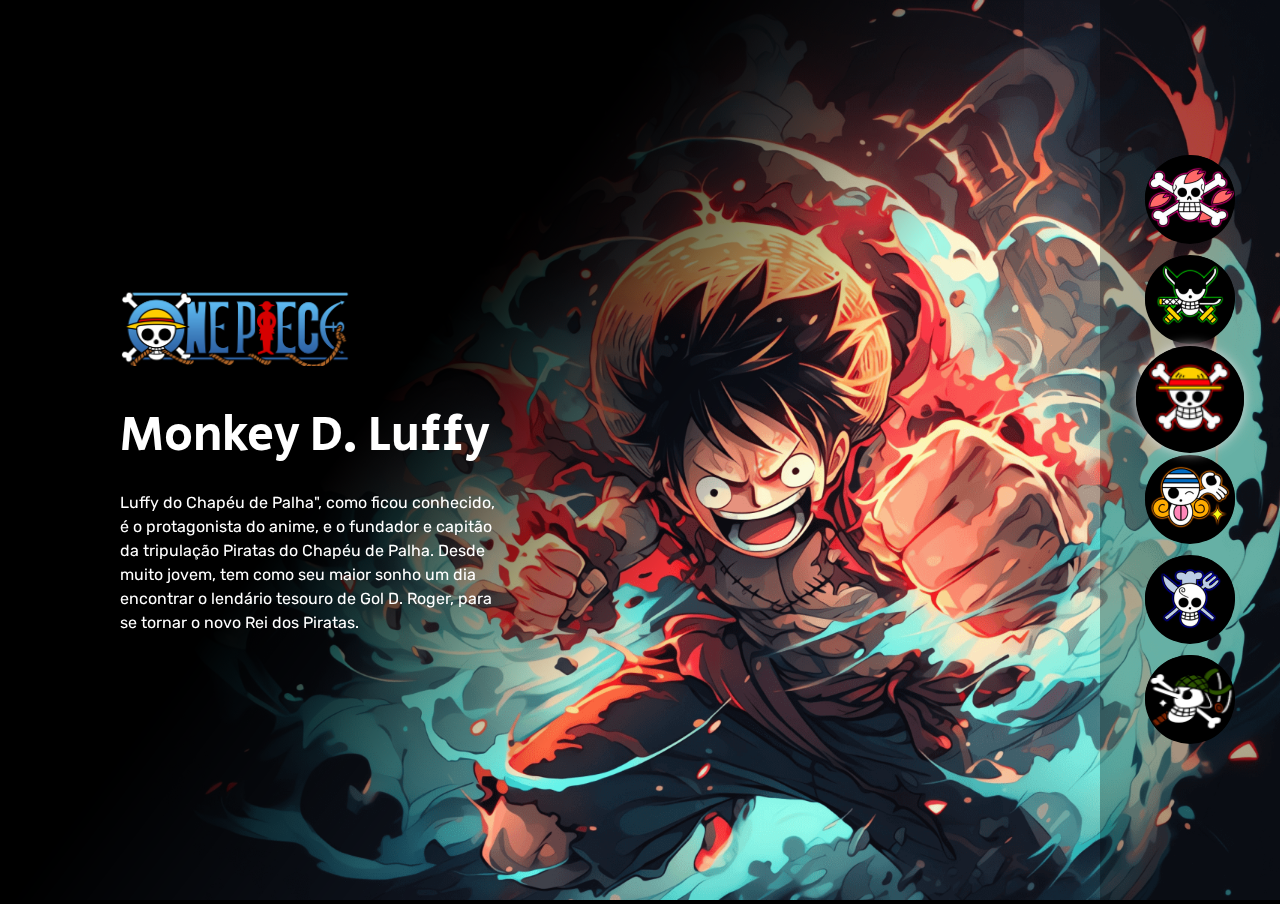
<file: index.html>
<!DOCTYPE html>
<html lang="pt-BR">

<head>
    <meta charset="UTF-8">
    <meta name="viewport" content="width=device-width, initial-scale=1.0">

    <link rel="preconnect" href="https://fonts.googleapis.com">
    <link rel="preconnect" href="https://fonts.gstatic.com" crossorigin>
    <link href="https://fonts.googleapis.com/css2?family=Rubik&family=Secular+One&display=swap" rel="stylesheet">

    <link rel="stylesheet" href="./src/css/reset.css">
    <link rel="stylesheet" href="./src/css/estilos.css">
    <link rel="stylesheet" href="./src/css/responsivo.css">

    <title>One Piece</title>
</head>

<body>
    <main class="personagens">
        <div class="personagem">
            <img class="img" src="./src/img/personagem-tony-chopper.png" alt="Personagem-tony-chopper">
            <div class="conteudo">
                <i class="logo"></i>
                <h2 class="nome-personagem">Tony Chopper</h2>
                <p class="descricao">Esta pequena rena ganhou a habilidade de mudar sua forma e de pensar como humanos
                    após comer a fruta Hito Hito no Mi. Chopper é um valioso membro da tripulação dos Piratas do Chapéu
                    de Palha, atuando como médico da tripulação.</p>
            </div>
        </div>

        <div class="personagem">
            <img class="img" src="./src/img/personagem-roronoa-zoro.png" alt="Personagem Roronoa Zoro">
            <div class="conteudo">
                <i class="logo"></i>
                <h2 class="nome-personagem">Roronoa Zoro</h2>
                <p class="descricao">Primeiro pirata (segundo membro se contarmos com Luffy) a se juntar à tripulação de
                    Piratas do Chapéu de Palha, Zoro aceitou o convite de Luffy após o capitão salvar sua vida.</p>
            </div>
        </div>

        <div class="personagem selecionado">
            <img class="img" src="./src/img/personagem-monkey-d-luffy.png" alt="Personagem Monkey D. Luffy">
            <div class="conteudo">
                <i class="logo"></i>
                <h2 class="nome-personagem">Monkey D. Luffy</h2>
                <p class="descricao">Luffy do Chapéu de Palha", como ficou conhecido, é o protagonista do anime, e o
                    fundador e capitão da tripulação Piratas do Chapéu de Palha. Desde muito jovem, tem como seu maior
                    sonho um dia encontrar o lendário tesouro de Gol D. Roger, para se tornar o novo Rei dos Piratas.
                </p>
            </div>
        </div>

        <div class="personagem">
            <img class="img" src="./src/img/personagem-nami.png" alt="Personagem Nami">
            <div class="conteudo">
                <i class="logo"></i>
                <h2 class="nome-personagem">Nami</h2>
                <p class="descricao">Uma órfã de guerra, ainda criança Nami foi adotada por Bell-mère, uma mulher da
                    Marinha. Enquanto crescia ao lado de sua irmã adotiva Nojiko, Nami já demonstrava sua paixão por
                    desenhar mapas, sonhando em um dia fazer o mapa de todo o mundo.</p>
            </div>
        </div>


        <div class="personagem">
            <img class="img" src="./src/img/personagem-sanji.png" alt="Personagem Sanji">
            <div class="conteudo">
                <i class="logo"></i>
                <h2 class="nome-personagem">Sanji</h2>
                <p class="descricao">Também conhecido como "Perna Negra" Sanji, este pirata foi o quinto a integrar a
                    tripulação de Luffy. Suas ações como pirata lhe renderam a terceira maior recompensa entre os
                    membros do Chapéu de Palha, além de atuar como cozinheiro oficial do grupo.</p>
            </div>
        </div>
        <div class="personagem">
            <img class="img" src="./src/img/personagem-usopp.png" alt="Personagem Ussop">
            <div class="conteudo">
                <i class="logo"></i>
                <h2 class="nome-personagem">Ussop</h2>
                <p class="descricao"> Ele faz parte do grupo principal, os Piratas do Chapéu de Palha, onde atua
                    primariamente como atirador mas quando necessário cumpre outras posições como inventor, escultor e
                    pintor.</p>
            </div>
        </div>
    </main>
    <ul class="botoes">
        <li>
            <button class="botao">
                <img src="./src/img/tripulacao-chopper.png" alt="Tripulação Chopper">
            </button>
        </li>
        <li>
            <button class="botao">
                <img src="./src/img/tripulacao-zoro.png" alt="Tripulação Roronoa Zoro">
            </button>
        </li>
        <li>
            <button class="botao selecionado">
                <img src="./src/img/tripulacao-luffy.png" alt="Tripulação Monkey D. Luffy">
            </button>
        </li>
        <li>
            <button class="botao">
                <img src="./src/img/tripulacao-nami.png" alt="Tripulação Nami">
            </button>
        </li>
        <li>
            <button class="botao">
                <img src="./src/img/tripulacao-sanji.png" alt="Tripulação Sanji">
            </button>
        </li>
        <li>
            <button class="botao">
                <img src="./src/img/tripulacao-usopp.png" alt="Tripulação Ussop">
            </button>
        </li>
    </ul>

    <script src="./src/js/index.js"></script>

</body>

</html>
</file>
<file: src/css/estilos.css>
body {
    background-color: black;
    overflow: hidden;
}

main::after {
    content: "";
    position: fixed;
    top: 0%;
    left: 0;
    min-height: 100vh;
    width: 80vw;

    background: linear-gradient(-233deg, #000 40%, rgba(0, 0, 0, 0) 65%) no-repeat;
}

main .personagem {
    display: none;
    height: 100vh;
}

main .personagem.selecionado {
    display: block;
}

main .personagem .img {
    width: 100%;
    height: 100%;
    object-fit: cover;
}

.conteudo {
    position: absolute;
    top: 0;
    left: 120px;
    display: flex;
    flex-direction: column;
    justify-content: center;
    min-height: 100vh;
    max-width: 380px;
    z-index: 1;
}

.conteudo .nome-personagem {
    color: #ffffff;
    font-size: 48px;
    font-family: "Secular One";
    font-weight: 400;
    margin-bottom: 20px;
}

.conteudo .descricao {
    color: #ffffff;
    font-family: "Rubik";
    line-height: 24px;
}

.conteudo .logo {
    background-image: url("../img/one-piece-logo.png");
    background-size: cover;
    height: 100px;
    width: 230px;
    margin-bottom: 35px;
}

.botoes {
    position: fixed;
    top: 0;
    right: 0;
    display: flex;
    flex-direction: column;
    min-height: 100vh;
    width: 180px;
    justify-content: center;
    align-items: center;
    gap: 10px;
    background-color: rgba(0, 0, 0, 0.3);
}

.botoes .botao {
    border: none;
    background: #000000;
    cursor: pointer;
    border-radius: 50%;
}

.botoes .botao img {
    border-radius: 50%;
}

.botoes .botao.selecionado {
    transform: scale(1.2);
    box-shadow: 0 0 10px #D9D9D9;
}
</file>
<file: src/css/responsivo.css>
@media (max-width: 769px) {
    main::after {
        background: linear-gradient(0deg, #000 20%, rgba(0, 0, 0, 0.00) 65%) no-repeat;
        width: 100vw;
    }

    main .personagem .img {
        height: 85%;
    }

    .conteudo {
        justify-content: flex-end;
        left: 0;
        top: -20%;
        max-width: 100vw;
        padding: 30px;
    }

    .conteudo .nome-personagem {
        font-size: 36px;
    }

    .conteudo .descricao {
        max-width: 500px;
    }

    .botoes {
        flex-direction: row;
        align-items: flex-end;
        width: 100%;
        padding: 30px;
    }

    .botoes .botao img {
        max-width: 60px;
    }
}

@media (max-width: 425px) {
    main .personagem .imagem {
        height: auto;
    }

    .conteudo .logo {
        width: 170px;
        height: 75px;
    }

    .conteudo {
        top: -30%;
    }

    .conteudo .nome-personagem {
        font-size: 24px;
    }

    .botoes {
        padding: 20px;
        top: -20%;
    }

    .botoes .botao img {
        max-width: 50px;
    }
}
</file>
